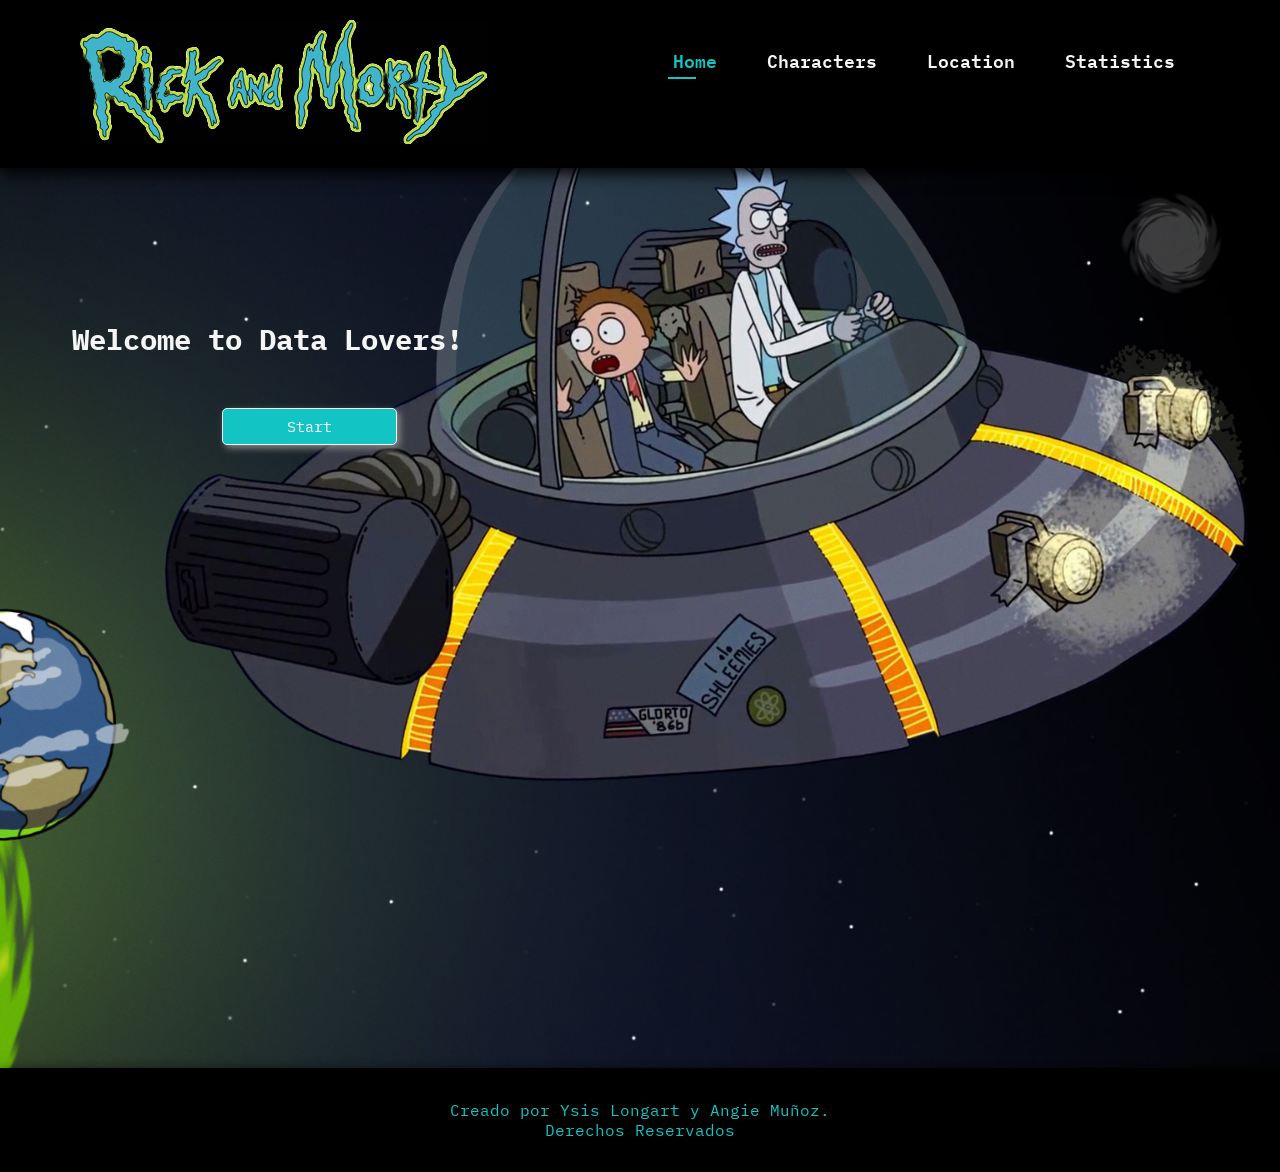
<file: index.html>
<!DOCTYPE html>
<html lang="EN">
  <head>
    <meta charset="utf-8">
    <title>Data Lovers Rick and Morty</title>
    <meta name="viewport" content="width=device-width, initial-scale=1">
    <link rel="stylesheet" href="style.css" />
    <style> @import url('https://fonts.googleapis.com/css2?family=IBM+Plex+Mono:wght@100&display=swap'); </style>
  </head>
  
  
  <body>
    <header>
      <a class="logo" href="#"><img src="./img/Logo Rick and morty.png" alt=""></a>
      <span class="menu-icon"><img src ="./img/menuf.png"></span>
      <nav>
        <ul id="navbar" class="navbar">
          <li><a class="active" href="index.html">Home</a></li>
          <li><a href="characters.html">Characters</a></li>
          <li><a href="location.html">Location</a></li>
          <li><a href="Statistics.html">Statistics</a></li>
        </ul>
      </nav>
    </header>
    <main id="presentacion">
    <br>
    <br>
    <section class="welcome">
    <h2 >Welcome to Data Lovers!</h2>
    <br>
    <br>
    <button id="inicio" class="wselect">Start </button>
    </section>

</main>
  <footer> <p>Creado por Ysis Longart y Angie Muñoz. <br> Derechos Reservados</p>
  </footer>
    <script type="module">

    const botonMenu = document.querySelector(".menu-icon");
    const menu = document.querySelector(".navbar");
    botonMenu.addEventListener('click', () => {

      menu.classList.toggle("show")
    });

const startbtnEl = document.getElementById('inicio');

startbtnEl.addEventListener('click',  ()=> {
  window.location.href = 'characters.html';
})

    </script>

  </body>
</html>
</file>
<file: style.css>
* {
    margin: 0;
    padding: 0;
    box-sizing: border-box;
    font-family: 'IBM Plex Mono', monospace;
 
    
}
body {
    width: 100%;
    background-image: url("img/Space.jpg");   
}


/* Encabezado*/

header {
    display: flex;
    align-content: center;
    justify-content: space-between;
    padding: 20px 80px;
    background-color: black;
    box-shadow: 0 5px 15px rgb(0, 0,0.6) ;
    z-index: 4;
    position: sticky;
    top: 0;
    left: 0;
}
.menu-icon{
    display: none;

}
#navbar {
    display: flex;
    align-items: center;
    justify-content: center;
    flex-wrap: wrap;

}

#navbar li {
    list-style: none;  /*Para quitar el punto de la lista */
    margin-top: 25px;
    padding: 0 25px;
    position: relative;
}

#navbar li a {
    text-decoration: none;
    font-size: 18px;
    font-weight: 600;
    color: whitesmoke;
    transition: 0.3s ease;
}
#navbar li a:hover, #navbar li a.active {
    color: #13c4c4;
}

#navbar li a.active::after, #navbar li a:hover::after {
    content: "";
    width: 30%;
    height: 2px;
    background-color: #13c4c4;
    position: absolute;
    bottom: -4px;
    left: 20px;
}


main{
   
    height: 100vh;
    width: 100vw;
    background-size: cover;
    background-position: top 25% right 0;
    padding: 0 40px;
    display: block;
    align-items: flex-start;
    color: whitesmoke;
}



#presentacion{
    background-image:url("img/Fondo.jpg");
    background-size: cover; 
    background-position: top 1% right 0 ;
    height: 100vh;
    width: 100vw;
    /* margin-top: 25px; */

}

.welcome{
    margin-top: 7rem;
    margin-left: 2rem;
    font-size: larger;
}


 #presentacion .welcome .wselect{
    width: 15%;
    text-align: center;
    padding: 0.5rem 0.5rem;
    box-shadow: 3px 3px 7px #898989 ;
    border: 1px solid whitesmoke;
    border-radius: 5px;
    background-color: #13c4c4;
    color: white;
    font-size: 15px;
    cursor: pointer;
    display: flex;
    align-items:flex-end;
    justify-content: center;
    margin-left: 150px;
}



#filter{
    margin: 0 5.5rem;
    padding: 0 1rem;
    display: flex;
    align-items: center;
    justify-content: space-between;
    flex-wrap: wrap;
 
} 
#filter-location{
    margin: 0 35rem;
    padding: 0 1rem;
    display: flex;
    align-items: center;
    justify-content: space-between;
    flex-wrap: wrap;
}


#filter .select{
    width: 150px;
    text-align: center;
    padding: 5px 2px;
    margin: 5px 2px;
    box-shadow: 3px 3px 7px #898989 ;
    border: 1px solid whitesmoke;
    border-radius: 5px;
    background-color: #13c4c4;
    color: #1a4121;
    font-size: 15px;
    cursor: pointer;
    

}
#filter-location .select{
    width: 150px;
    text-align: center;
    padding: 5px 2px;
    margin: 5px 2px;
    box-shadow: 3px 3px 7px #898989 ;
    border: 1px solid whitesmoke;
    border-radius: 5px;
    background-color: #13c4c4;
    color: #1a4121;
    font-size: 15px;
    cursor: pointer;
    

}

#filter .search{
    width: 150px;
    height: 30px;
    border-radius: 3px;
    padding-left: 3.5px;

}
.resultCard {
    text-align: center;
    overflow: auto;
    height:70vh;
}


* .cardDiv{
    padding: 0 10px;
    display: inline-flex;
    flex-direction: column;
    flex-wrap: wrap;
    align-content: center;
    justify-content: space-between;
} 

.cardBoxDiv {
    width: 200px;
    height: 220px;  
    background-color: #13C4C4;
    text-align: center;
    border-radius: 2px 20px;
    border: 5px solid  #14B1B1;
    margin:1rem;
    color: #F2FBF4;
    font-size: 12px;
    padding: 10px 20px 10px;
 } 
 .cardBoxDiv img{
    width: 100%; 
    height: 68%; 
 }
 .cardBoxDiv:hover{
    background-color: rgb(225, 246, 111);
    cursor: pointer;
}
 
 .contenedorModal{
    display: none;
    position: fixed;
    top: 30%; left: 24%;
    z-index:2;
    background-color: #f0f4f0;
    width: 40%;
    border-radius: 20px;
    font-size: 15px;
    text-align: center;
    color: #000000;
    height: 58%;
    
 }
 .contenedorModal:hover {
    animation-name: rotate;
    animation-duration: 0.9s;
  }
  
  /* @keyframes rotate {
    0% {
      transform: rotate(0);
    }
    100% {
      transform: rotate(380deg);
    }
  } */
 .contenedorModal h2 {
    margin-top: 3rem;
 }

 .contenedorModal img{
    width: 35%;
}


.close{
    color: rgb(0, 0, 0);
    font-size: 3em;
    font-weight: bold;
    position: inherit;
    top: 30%;
    right: 37%;
}

.close:hover{
    color: rgb(6, 106, 113);
    text-decoration: none;
    cursor: pointer;
}
.statisticalMain{
    height: 130vh;
}
.graphics{
    margin: 9rem;
    
}

/* Div */
.chart{
    display: none;
    font-size: larger;
    margin-top: 2rem;

}

/* Canvas */
#chart{
   
    background-color: white;
    border-color: #898989;
    border: 10px;
    border-radius: 10px;
   
}
.charStatus{
    display: none;
    margin-top: 2rem;
   
}
#charStatus{
    background-color: white;
    border-color: #898989;
    border: 10px;
    border-radius: 10px;
}

.chartLocation{
    display: none;
    margin-top: 2rem;
}
#chartLocation{
    background-color: white;
    border-color: #898989;
    border: 10px;
    border-radius: 10px;
}
footer{
    display: grid;
    color: #13c4c4;
    text-align: center;
    padding: 2rem 8rem;
    background-color: black;
    box-shadow: 0 5px 15px rgb(0, 0,0.6) ;
   
}
@media only screen and (max-width: 840px) {

    header{
        display: block; 
        width: 100%;
        margin-top: 1rem;
        
    }
    header img{
    width: 100%;
    }

    .menu-icon{
        display: block;
        color: #F2FBF4;
        cursor: pointer;
        width: 2rem;
        margin-left: 50%;
    }
    #navbar{
        display: none;
        width: 100%;
        margin-top: 2rem;
        
    }

    #navbar ul{
        display:none;

    }

    #navbar.show{
        display:block;
        width: 100%;

    }
    

    #navbar ul li a {
        text-decoration: none;
        display: block;
        padding: 0;
        font-size: 18px;
        font-weight: 600;
        color: whitesmoke;
        transition: 0.3s ease;
    }
    #filter{
        margin: 0rem;
        padding: 0rem;
    }
    #filter .select{
        width: 100%;
    } 
    #filter .search{
        width: 100%;
    
    }
    #filter-location{
        margin: 0rem;
        padding: 0rem;
        display: block;
    }
    #filter-location .select{
    
        margin: 0.5rem;
        width: 100%;
    
    
    }
    .contenedorModal{
        width: 70%;
        top: 35%; left: 17%;
        z-index:5;
        padding-top: 0.5rem;
        height: 51%;
    }
    .contenedorModal img{
        width: 60%;
        height: 70%;
    }
    .contenedorModal h2 {
        margin-top: 1rem;
        font-size: 1em;
    }

    .close{
        width: 25px;
        height: 25px;
        top: 35%; 
        right: 14%;
        font-size: 17px;
    }
    .graphics{
        margin: 0.5rem 0.5rem;
    }
    .statisticalMain{
        height: 80vh;
    }
}



@media only screen and (max-width: 600px) {
    
 
    
    .welcome{
        margin-top: 0.8rem;
        margin-left: 0.7rem;
        font-size: small;
        font-weight: 1000;
    }
    #presentacion .welcome .wselect{
        width: 35%;
       
    }
   
    .resultCard {
       
        height:60vh;
    }
    .cardBoxDiv{
        width: 100px;
        height: 100px;
        font-size: 6px; 
        padding: 4px 8px; 
        margin: 5px;
    }

    .cardBoxDiv img {
        width:100% ;
        height: 70%;
    }

    .contenedorModal{
        width: 70%;
        top: 35%; left: 17%;
        z-index:5;
        padding-top: 0.5rem;
        height: 51%;
    }
    .contenedorModal img{
        width: 60%;
        height: 40%;
    }
  
    .close{
        width: 25px;
        height: 25px;
        top: 35%; 
        right: 14%;
        font-size: 17px;
    }
    .graphics{
        /* margin: 0 0.3rem; */
        margin: 0.5rem 0;
    }
    .statisticalMain{
        height: 76vh;
    }
    footer {
        padding: 0.2rem;
    }
    footer p{
        width: 100%;
    }
 }
</file>
